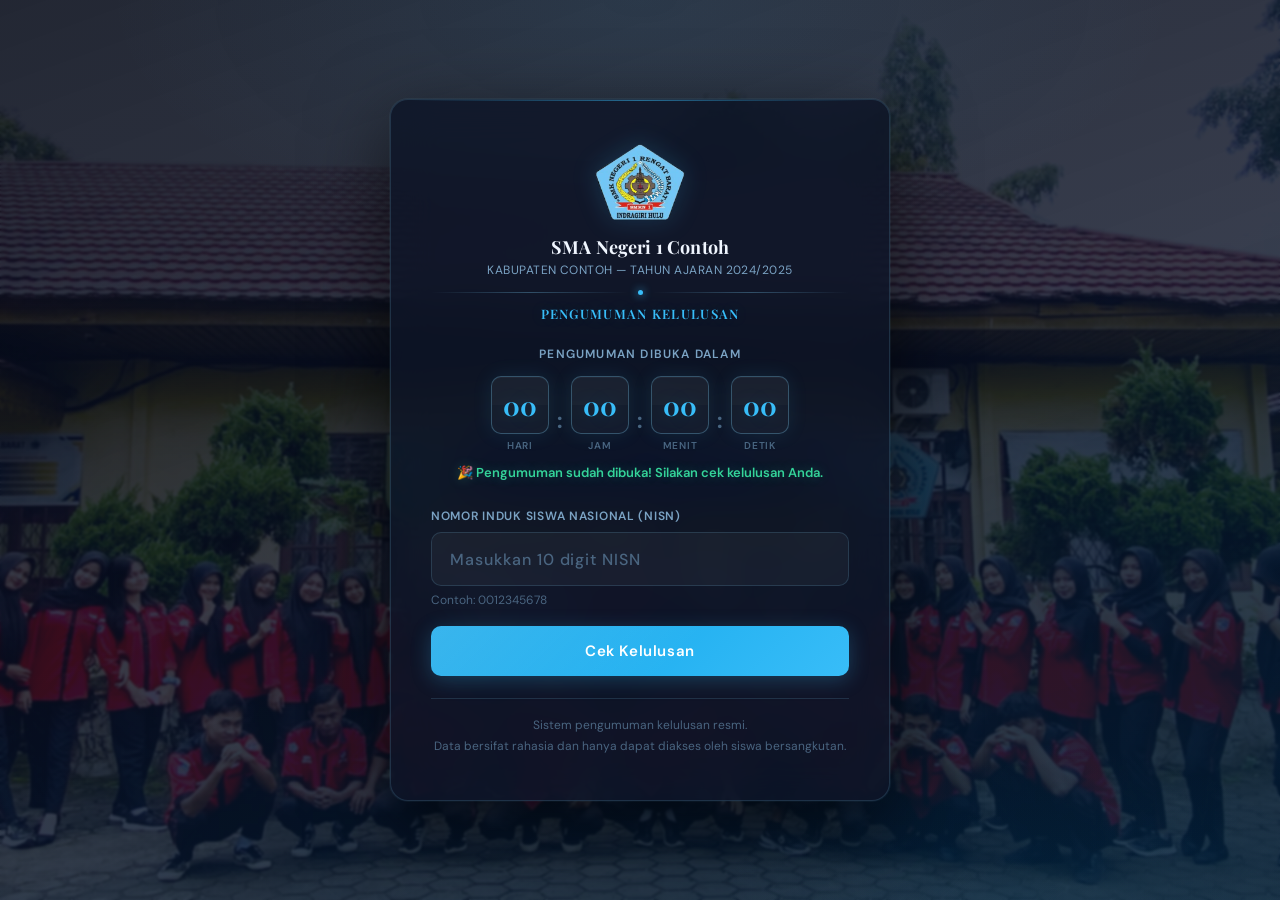
<file: index.html>
<!DOCTYPE html>
<html lang="id">
<head>
  <meta charset="UTF-8" />
  <meta name="viewport" content="width=device-width, initial-scale=1.0" />
  <meta name="description" content="Cek pengumuman kelulusan menggunakan NISN" />
  <meta name="robots" content="noindex, nofollow" />
  <title>Cek Kelulusan — SMA Negeri 1 Contoh</title>
  <link rel="stylesheet" href="./assets/style.css" />
  <link rel="preconnect" href="https://fonts.googleapis.com" />
  <link rel="preconnect" href="https://fonts.gstatic.com" crossorigin />
</head>
<body>

  <!-- School photo background (16:9) -->
  <div class="bg-photo" aria-hidden="true"></div>
  <div class="bg-overlay" aria-hidden="true"></div>

  <main class="card" role="main" aria-label="Form Cek Kelulusan">

    <!-- School Branding -->
    <div class="school-header">
      <!--
        School Logo PNG (308x261):
        Replace the src below with: ./assets/logo.png
        The onerror fallback shows an emoji if image is missing.
      -->
      <div class="school-logo-wrap">
        <img
          class="school-logo-img"
          src="./assets/logo.png"
          alt="Logo Sekolah"
          onerror="this.style.display='none'; this.nextElementSibling.style.display='flex';"
        />
        <div class="school-logo-fallback" style="display:none;">🎓</div>
      </div>

      <h1 class="school-name">SMA Negeri 1 Contoh</h1>
      <p class="school-subtitle">Kabupaten Contoh &mdash; Tahun Ajaran 2024/2025</p>
      <div class="divider-line"><div class="divider-dot"></div></div>
      <p class="page-title">Pengumuman Kelulusan</p>
    </div>

    <!-- Countdown Timer -->
    <div class="countdown-section" id="countdown-section">
      <p class="countdown-label">Pengumuman dibuka dalam</p>

      <div class="countdown-grid" aria-live="polite" aria-label="Hitung mundur pengumuman">
        <div class="countdown-unit">
          <div class="countdown-box" id="cd-days">00</div>
          <div class="countdown-name">Hari</div>
        </div>
        <div class="countdown-sep">:</div>
        <div class="countdown-unit">
          <div class="countdown-box" id="cd-hours">00</div>
          <div class="countdown-name">Jam</div>
        </div>
        <div class="countdown-sep">:</div>
        <div class="countdown-unit">
          <div class="countdown-box" id="cd-minutes">00</div>
          <div class="countdown-name">Menit</div>
        </div>
        <div class="countdown-sep">:</div>
        <div class="countdown-unit">
          <div class="countdown-box" id="cd-seconds">00</div>
          <div class="countdown-name">Detik</div>
        </div>
      </div>

      <p class="countdown-status" id="countdown-status">Harap tunggu hingga waktu pengumuman tiba</p>
    </div>

    <!-- NISN Form (locked until countdown ends) -->
    <div class="form-section locked" id="form-section">
      <form id="check-form" novalidate>
        <div class="form-group">
          <label for="nisn-input">Nomor Induk Siswa Nasional (NISN)</label>
          <input
            type="text"
            id="nisn-input"
            name="nisn"
            inputmode="numeric"
            maxlength="10"
            placeholder="Masukkan 10 digit NISN"
            autocomplete="off"
            autocorrect="off"
            spellcheck="false"
            aria-describedby="error-msg input-hint"
            required
          />
          <p class="input-hint" id="input-hint">Contoh: 0012345678</p>
          <p class="error-msg" id="error-msg" role="alert" aria-live="assertive"></p>
        </div>

        <button type="submit" class="btn-primary" id="submit-btn" disabled>
          <span id="btn-text">Cek Kelulusan</span>
        </button>
      </form>
    </div>

    <div class="card-footer">
      Sistem pengumuman kelulusan resmi.<br>
      Data bersifat rahasia dan hanya dapat diakses oleh siswa bersangkutan.
    </div>

  </main>

  <script src="./assets/script.js"></script>
</body>
</html>
</file>
<file: assets/style.css>
/* ============================================================
   GRADUATION ANNOUNCEMENT SYSTEM — DARK THEME
   Design: Deep navy dark + sky blue accents
   ============================================================ */

@import url('https://fonts.googleapis.com/css2?family=Playfair+Display:wght@400;600;700&family=DM+Sans:wght@300;400;500;600&display=swap');

/* ── CSS Variables ─────────────────────────────────────── */
:root {
  --bg:            #0A0F1E;
  --surface:       rgba(13, 20, 38, 0.82);
  --surface-solid: #0D1426;
  --surface-2:     rgba(255,255,255,0.04);
  --border:        rgba(125, 211, 252, 0.15);
  --border-strong: rgba(125, 211, 252, 0.30);
  --text-main:     #F0F6FF;
  --text-muted:    #7BA3C4;
  --text-dim:      #4A6580;
  --sky:           #38BDF8;
  --sky-dim:       #0EA5E9;
  --sky-dark:      #0369A1;
  --sky-glow:      rgba(56,189,248,0.18);
  --sky-glow-lg:   rgba(56,189,248,0.10);
  --green:         #34D399;
  --green-dim:     #059669;
  --green-surface: rgba(52,211,153,0.10);
  --green-border:  rgba(52,211,153,0.25);
  --red:           #F87171;
  --red-dim:       #DC2626;
  --red-surface:   rgba(248,113,113,0.10);
  --red-border:    rgba(248,113,113,0.25);
  --shadow-card:   0 24px 80px rgba(0,0,0,0.6), 0 0 0 1px rgba(125,211,252,0.08);
  --radius:        18px;
  --radius-sm:     10px;
  --transition:    0.25s cubic-bezier(0.4,0,0.2,1);
}

/* ── Reset & Base ──────────────────────────────────────── */
*, *::before, *::after { box-sizing: border-box; margin: 0; padding: 0; }
html { scroll-behavior: smooth; }

body {
  font-family: 'DM Sans', sans-serif;
  color: var(--text-main);
  min-height: 100vh;
  display: flex;
  flex-direction: column;
  align-items: center;
  justify-content: center;
  padding: 24px 16px;
  position: relative;
  overflow-x: hidden;
}

/* ── School Photo Background 16:9 ──────────────────────── */
/* Place your school photo at: assets/school-bg.jpg        */
/* Recommended: 1920x1080px or 1280x720px landscape JPG    */
.bg-photo {
  position: fixed;
  inset: 0;
  z-index: -2;
  background-color: var(--bg);
  background-image: url('../assets/school-bg.jpg');
  background-size: cover;
  background-position: center center;
  background-repeat: no-repeat;
}

.bg-overlay {
  position: fixed;
  inset: 0;
  z-index: -1;
  background: linear-gradient(160deg,
    rgba(5,10,24,0.88) 0%,
    rgba(8,15,35,0.80) 50%,
    rgba(3,30,55,0.88) 100%);
  backdrop-filter: blur(1px);
}

.bg-overlay::after {
  content: '';
  position: absolute;
  inset: 0;
  background:
    radial-gradient(ellipse 60% 40% at 50% 0%, rgba(56,189,248,0.07) 0%, transparent 70%),
    radial-gradient(ellipse 40% 30% at 80% 100%, rgba(14,165,233,0.05) 0%, transparent 60%);
}

/* ── Card ──────────────────────────────────────────────── */
.card {
  position: relative;
  z-index: 1;
  background: var(--surface);
  border: 1px solid var(--border);
  border-radius: var(--radius);
  box-shadow: var(--shadow-card);
  width: 100%;
  max-width: 500px;
  padding: 44px 40px;
  animation: cardIn 0.7s cubic-bezier(0.16,1,0.3,1) both;
  backdrop-filter: blur(20px);
  -webkit-backdrop-filter: blur(20px);
}

.card.card--result { max-width: 520px; }

@keyframes cardIn {
  from { opacity: 0; transform: translateY(28px) scale(0.97); }
  to   { opacity: 1; transform: translateY(0) scale(1); }
}

.card::before {
  content: '';
  position: absolute;
  top: 0; left: 20px; right: 20px;
  height: 1px;
  background: linear-gradient(90deg, transparent, var(--sky), transparent);
  border-radius: 999px;
  opacity: 0.5;
}

/* ── School Header ─────────────────────────────────────── */
.school-header {
  text-align: center;
  margin-bottom: 24px;
}

/* ── School Logo PNG (308x261 aspect ratio) ────────────── */
/* Place your logo PNG at: assets/logo.png                 */
/* Aspect ratio 308:261 — container keeps it proportional  */
.school-logo-wrap {
  display: block;
  width: 92px;
  height: 78px;   /* 92 * (261/308) = ~78px */
  margin: 0 auto 14px;
}

.school-logo-img {
  width: 100%;
  height: 100%;
  object-fit: contain;
  object-position: center;
  display: block;
  filter: drop-shadow(0 0 12px var(--sky-glow));
}

.school-logo-fallback {
  width: 100%;
  height: 100%;
  background: linear-gradient(135deg, var(--sky-dark) 0%, var(--sky-dim) 100%);
  border-radius: 12px;
  display: flex;
  align-items: center;
  justify-content: center;
  font-size: 36px;
}

.divider-line {
  display: flex;
  align-items: center;
  gap: 10px;
  margin: 12px 0 10px;
}

.divider-line::before,
.divider-line::after {
  content: '';
  flex: 1;
  height: 1px;
  background: linear-gradient(to right, transparent, var(--border-strong), transparent);
}

.divider-dot {
  width: 5px;
  height: 5px;
  background: var(--sky);
  border-radius: 50%;
  box-shadow: 0 0 8px var(--sky);
}

.school-name {
  font-family: 'Playfair Display', serif;
  font-size: 18px;
  font-weight: 700;
  color: var(--text-main);
  letter-spacing: 0.01em;
  line-height: 1.3;
}

.school-subtitle {
  font-size: 12px;
  color: var(--text-muted);
  margin-top: 3px;
  letter-spacing: 0.04em;
  text-transform: uppercase;
}

.page-title {
  font-family: 'Playfair Display', serif;
  font-size: 13px;
  font-weight: 600;
  color: var(--sky);
  letter-spacing: 0.10em;
  text-transform: uppercase;
  margin-top: 6px;
  text-shadow: 0 0 16px var(--sky-glow);
}

/* ── Countdown ─────────────────────────────────────────── */
.countdown-section {
  text-align: center;
  margin-bottom: 24px;
}

.countdown-label {
  font-size: 12px;
  font-weight: 600;
  color: var(--text-muted);
  letter-spacing: 0.10em;
  text-transform: uppercase;
  margin-bottom: 14px;
}

.countdown-grid {
  display: flex;
  justify-content: center;
  align-items: flex-end;
  gap: 8px;
  margin-bottom: 12px;
}

.countdown-unit {
  display: flex;
  flex-direction: column;
  align-items: center;
  gap: 5px;
  min-width: 58px;
}

.countdown-box {
  width: 58px;
  height: 58px;
  background: rgba(255,255,255,0.03);
  border: 1px solid var(--border-strong);
  border-radius: var(--radius-sm);
  display: flex;
  align-items: center;
  justify-content: center;
  font-family: 'Playfair Display', serif;
  font-size: 26px;
  font-weight: 700;
  color: var(--sky);
  text-shadow: 0 0 20px var(--sky-glow);
  box-shadow: 0 0 20px var(--sky-glow-lg), inset 0 1px 0 rgba(255,255,255,0.04);
  position: relative;
  overflow: hidden;
}

.countdown-box::before {
  content: '';
  position: absolute;
  top: 0; left: 0; right: 0;
  height: 50%;
  background: rgba(255,255,255,0.02);
}

.countdown-name {
  font-size: 10px;
  font-weight: 600;
  color: var(--text-dim);
  letter-spacing: 0.08em;
  text-transform: uppercase;
}

.countdown-sep {
  font-size: 22px;
  font-weight: 700;
  color: var(--text-dim);
  padding-bottom: 20px;
  line-height: 1;
}

.countdown-status {
  font-size: 13px;
  color: var(--text-muted);
  margin-top: 4px;
  min-height: 20px;
}

.countdown-status.unlocked {
  color: var(--green);
  font-weight: 600;
  text-shadow: 0 0 12px rgba(52,211,153,0.3);
}

@keyframes digitPulse {
  0%   { color: #fff; text-shadow: 0 0 30px rgba(255,255,255,0.8); }
  100% { color: var(--sky); text-shadow: 0 0 20px var(--sky-glow); }
}
.digit-changed { animation: digitPulse 0.4s ease-out; }

/* ── Form ──────────────────────────────────────────────── */
.form-section { transition: opacity var(--transition), filter var(--transition); }

.form-section.locked {
  opacity: 0.35;
  pointer-events: none;
  filter: blur(1.5px);
  user-select: none;
}

.form-group { margin-bottom: 18px; }

label {
  display: block;
  font-size: 12px;
  font-weight: 600;
  color: var(--text-muted);
  letter-spacing: 0.06em;
  text-transform: uppercase;
  margin-bottom: 8px;
}

input[type="text"] {
  width: 100%;
  padding: 14px 18px;
  font-family: 'DM Sans', sans-serif;
  font-size: 18px;
  font-weight: 500;
  letter-spacing: 0.14em;
  color: var(--text-main);
  background: rgba(255,255,255,0.04);
  border: 1.5px solid var(--border);
  border-radius: var(--radius-sm);
  outline: none;
  transition: border-color var(--transition), box-shadow var(--transition), background var(--transition);
  caret-color: var(--sky);
}

input[type="text"]::placeholder { color: var(--text-dim); letter-spacing: 0.06em; font-size: 16px; }

input[type="text"]:focus {
  border-color: var(--sky);
  background: rgba(56,189,248,0.04);
  box-shadow: 0 0 0 4px var(--sky-glow);
}

input[type="text"].error {
  border-color: var(--red);
  box-shadow: 0 0 0 4px var(--red-surface);
}

.input-hint { font-size: 12px; color: var(--text-dim); margin-top: 6px; }

/* ── Button ────────────────────────────────────────────── */
.btn-primary {
  width: 100%;
  padding: 15px 24px;
  font-family: 'DM Sans', sans-serif;
  font-size: 15px;
  font-weight: 600;
  letter-spacing: 0.04em;
  color: #fff;
  background: linear-gradient(135deg, var(--sky-dim) 0%, var(--sky) 100%);
  border: none;
  border-radius: var(--radius-sm);
  cursor: pointer;
  transition: transform var(--transition), box-shadow var(--transition);
  box-shadow: 0 4px 20px rgba(56,189,248,0.25);
  position: relative;
  overflow: hidden;
}

.btn-primary::before {
  content: '';
  position: absolute;
  inset: 0;
  background: linear-gradient(135deg, rgba(255,255,255,0.18) 0%, transparent 60%);
}

.btn-primary:hover:not(:disabled) {
  transform: translateY(-2px);
  box-shadow: 0 8px 32px rgba(56,189,248,0.40);
}

.btn-primary:active:not(:disabled) { transform: translateY(0); }

.btn-primary:disabled {
  opacity: 0.5;
  cursor: not-allowed;
  background: linear-gradient(135deg, #1e3a4a 0%, #2a4f62 100%);
  box-shadow: none;
}

/* ── Spinner ───────────────────────────────────────────── */
.spinner {
  width: 16px; height: 16px;
  border: 2px solid rgba(255,255,255,0.3);
  border-top-color: #fff;
  border-radius: 50%;
  animation: spin 0.7s linear infinite;
  display: inline-block;
  vertical-align: middle;
}

@keyframes spin { to { transform: rotate(360deg); } }

/* ── Error Message ─────────────────────────────────────── */
.error-msg { font-size: 13px; color: var(--red); margin-top: 8px; font-weight: 500; display: none; }
.error-msg.visible { display: block; }

/* ── Card Footer ───────────────────────────────────────── */
.card-footer {
  margin-top: 22px;
  padding-top: 16px;
  border-top: 1px solid var(--border);
  text-align: center;
  font-size: 12px;
  color: var(--text-dim);
  line-height: 1.7;
}

/* ── Student Photo 4:3 ─────────────────────────────────── */
/* Photos at: assets/photos/{nisn_hash}.jpg or .png        */
/* Recommended: 300x400px or 600x800px (3:4 portrait ratio) */
.student-photo-wrap {
  width: 105px;
  height: 140px;   /* 105 * (4/3) = 140 — enforces 3:4 portrait */
  margin: 0 auto 18px;
  border-radius: 10px;
  overflow: hidden;
  border: 2px solid var(--border-strong);
  box-shadow: 0 0 24px var(--sky-glow);
  background: var(--surface-2);
}

.student-photo-img {
  width: 100%;
  height: 100%;
  object-fit: cover;
  object-position: center top;
  display: block;
}

.student-photo-placeholder {
  width: 100%;
  height: 100%;
  display: flex;
  align-items: center;
  justify-content: center;
  font-size: 44px;
  background: var(--surface-2);
}

/* ── Stamp ─────────────────────────────────────────────── */
.stamp-wrap {
  display: flex;
  justify-content: center;
  margin: 4px 0 16px;
}

.stamp {
  display: inline-flex;
  align-items: center;
  justify-content: center;
  width: 100px; height: 100px;
  border-radius: 50%;
  border-width: 3px;
  border-style: solid;
  font-family: 'Playfair Display', serif;
  font-size: 18px;
  font-weight: 700;
  letter-spacing: 0.08em;
  transform: rotate(-12deg);
  animation: stampIn 0.55s cubic-bezier(0.34,1.56,0.64,1) 0.3s both;
  position: relative;
}

.stamp::before {
  content: '';
  position: absolute;
  inset: 5px;
  border-radius: 50%;
  border: 2px dashed currentColor;
  opacity: 0.35;
}

@keyframes stampIn {
  from { opacity: 0; transform: rotate(-12deg) scale(1.8); }
  to   { opacity: 1; transform: rotate(-12deg) scale(1); }
}

.stamp.lulus {
  border-color: var(--green);
  color: var(--green);
  background: var(--green-surface);
  box-shadow: 0 0 20px rgba(52,211,153,0.2);
}

.stamp.tidak {
  border-color: var(--red);
  color: var(--red);
  background: var(--red-surface);
}

/* ── Result Text ───────────────────────────────────────── */
.result-name {
  font-family: 'Playfair Display', serif;
  font-size: 24px;
  font-weight: 700;
  color: var(--text-main);
  margin-bottom: 4px;
  line-height: 1.3;
}

.result-status-text { font-size: 16px; font-weight: 600; margin-bottom: 18px; }
.result-status-text.lulus { color: var(--green); text-shadow: 0 0 12px rgba(52,211,153,0.3); }
.result-status-text.tidak { color: var(--red); }

.result-card-inner {
  padding: 20px;
  border-radius: var(--radius-sm);
  text-align: left;
  margin-bottom: 20px;
  border: 1px solid transparent;
}

.result-card-inner.lulus { background: var(--green-surface); border-color: var(--green-border); }
.result-card-inner.tidak { background: var(--red-surface); border-color: var(--red-border); }
.result-card-inner.notfound { background: var(--surface-2); border-color: var(--border); }

.result-label {
  font-size: 11px;
  font-weight: 600;
  letter-spacing: 0.08em;
  text-transform: uppercase;
  color: var(--text-dim);
  margin-bottom: 6px;
}

.result-message { font-size: 15px; line-height: 1.65; color: var(--text-muted); }
.result-message.lulus { color: var(--green); font-weight: 500; }
.result-message.tidak { color: var(--red); }

.result-icon {
  font-size: 52px; margin-bottom: 14px; display: block;
  animation: iconPop 0.5s cubic-bezier(0.34,1.56,0.64,1) 0.2s both;
}

@keyframes iconPop {
  from { opacity: 0; transform: scale(0.5); }
  to   { opacity: 1; transform: scale(1); }
}

.result-badge {
  display: inline-flex;
  align-items: center;
  gap: 6px;
  padding: 5px 14px;
  border-radius: 999px;
  font-size: 12px;
  font-weight: 600;
  letter-spacing: 0.06em;
  text-transform: uppercase;
  margin-bottom: 16px;
}

.result-badge.notfound {
  background: var(--surface-2);
  color: var(--text-muted);
  border: 1px solid var(--border);
}

/* ── Back Button ───────────────────────────────────────── */
.btn-back {
  display: inline-flex;
  align-items: center;
  gap: 8px;
  padding: 12px 24px;
  font-family: 'DM Sans', sans-serif;
  font-size: 14px;
  font-weight: 600;
  color: var(--text-muted);
  background: var(--surface-2);
  border: 1.5px solid var(--border);
  border-radius: var(--radius-sm);
  cursor: pointer;
  text-decoration: none;
  transition: all var(--transition);
}

.btn-back:hover {
  color: var(--sky);
  border-color: var(--sky);
  background: var(--sky-glow);
}

/* ── Confetti ──────────────────────────────────────────── */
#confetti-canvas {
  position: fixed; top: 0; left: 0;
  width: 100%; height: 100%;
  pointer-events: none; z-index: 999;
}

/* ── Responsive ────────────────────────────────────────── */
@media (max-width: 520px) {
  .card { padding: 30px 20px; }
  .countdown-box { width: 50px; height: 50px; font-size: 21px; }
  .countdown-unit { min-width: 50px; }
  .result-name { font-size: 20px; }
  .student-photo-wrap { width: 90px; height: 120px; }
}

@media (max-width: 360px) {
  .countdown-grid { gap: 5px; }
  .countdown-box { width: 44px; height: 44px; font-size: 18px; }
  .countdown-sep { font-size: 16px; padding-bottom: 14px; }
}
</file>
